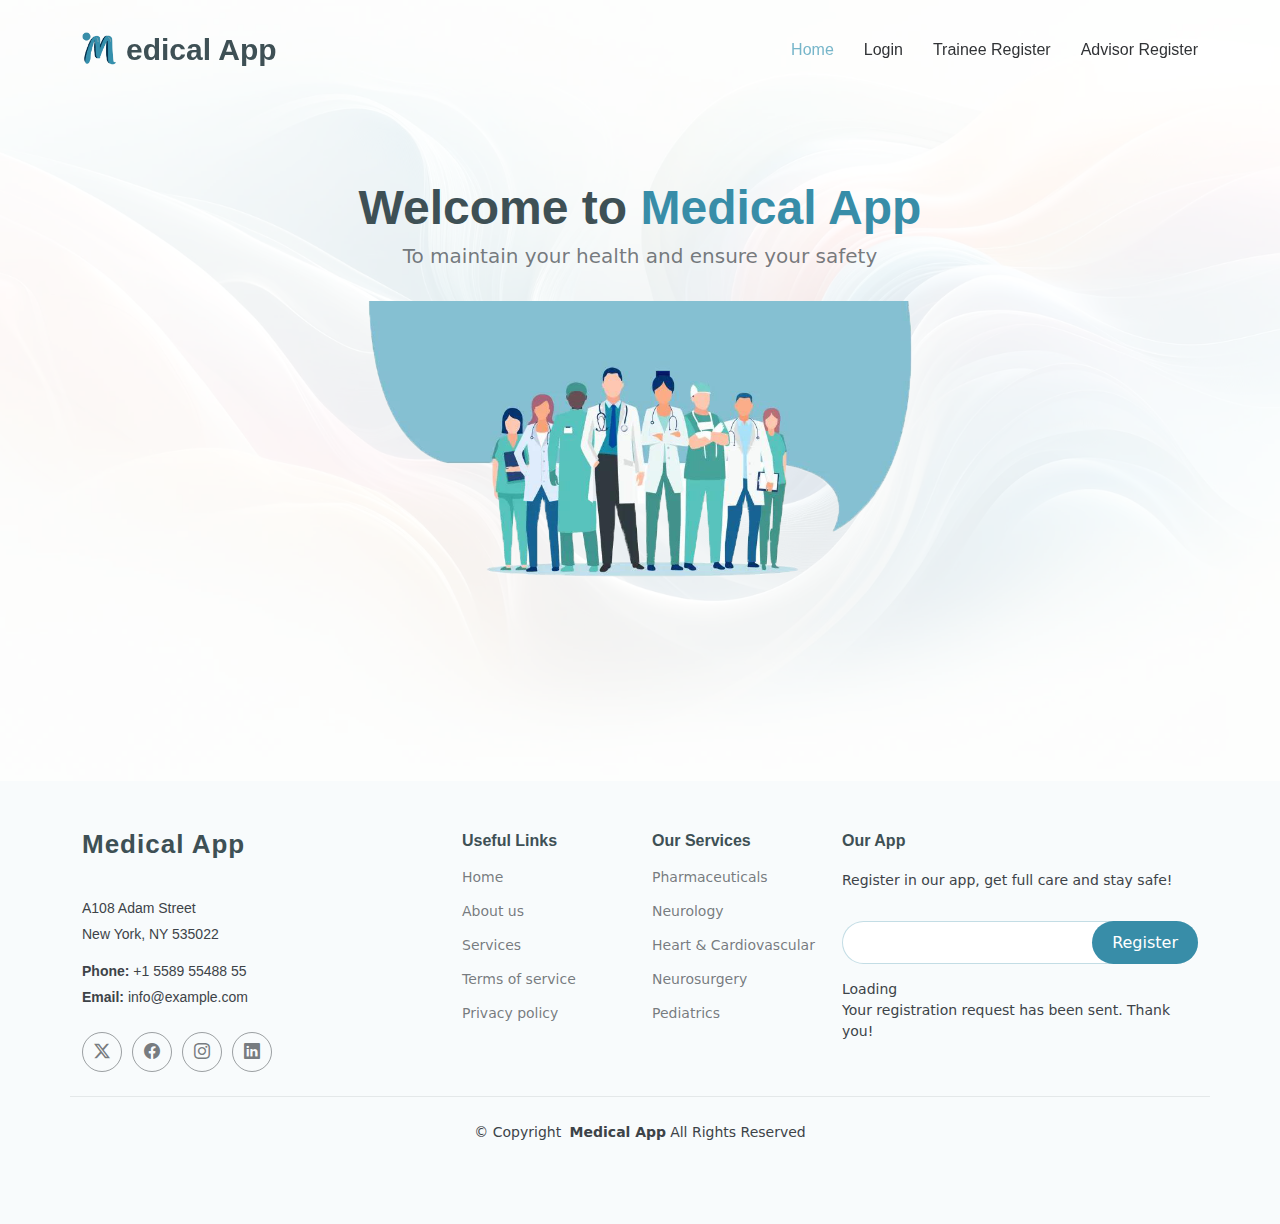
<file: index.html>
<!DOCTYPE html>
<html lang="en">
<head>
    <meta charset="UTF-8">
    <meta name="viewport" content="width=device-width, initial-scale=1.0">
    <title>Main page</title>
    <link href="img/logo.avif" rel="icon">
    <link href="https://cdn.jsdelivr.net/npm/bootstrap-icons/font/bootstrap-icons.css" rel="stylesheet">
    <link href="https://cdn.jsdelivr.net/npm/bootstrap@5.3.0/dist/css/bootstrap.min.css" rel="stylesheet">
    <link rel="stylesheet" href="index.css">
</head>
<body class="index-page">

    <header id="header" class="header d-flex align-items-center fixed-top">
      <div class="container-fluid container-xl position-relative d-flex align-items-center">
  
        <a href="index.html" class="logo d-flex align-items-center me-auto">
          <img src="img/m.png" alt="">
          <h1 class="sitename">edical App</h1>
        </a>
  
        <nav id="navmenu" class="navmenu">
          <ul>
            <li><a href="index.html#hero" class="active">Home</a></li>
            <li><a href="index.html#about">Login</a></li>
            <li><a href="index.html#features">Trainee Register</a></li>
            <li><a href="index.html#services">Advisor Register</a></li>
          </ul>
          <i class="mobile-nav-toggle d-xl-none bi bi-list"></i>
        </nav>  
      </div>
    </header>
    <main class="main">

        <section id="hero" class="hero section">
          <div class="hero-bg">
            <img src="img/hero-bg-light.webp" alt="">
          </div>
          <div class="container text-center">
            <div class="d-flex flex-column justify-content-center align-items-center">
              <h1 data-aos="fade-up">Welcome to <span>Medical App</span></h1>
              <p data-aos="fade-up" data-aos-delay="100">To maintain your health and ensure your safety<br></p>
              <img src="img/medical.png" class="image img-fluid hero-img" alt="" data-aos="zoom-out" data-aos-delay="300">
            </div>
          </div>
    
        </section>

        <footer id="footer" class="footer position-relative light-background">

            <div class="container footer-top">
              <div class="row gy-4">
                <div class="col-lg-4 col-md-6 footer-about">
                  <a href="index.html" class="logo d-flex align-items-center">
                    <span class="sitename">Medical App</span>
                  </a>
                  <div class="footer-contact pt-3">
                    <p>A108 Adam Street</p>
                    <p>New York, NY 535022</p>
                    <p class="mt-3"><strong>Phone:</strong> <span>+1 5589 55488 55</span></p>
                    <p><strong>Email:</strong> <span>info@example.com</span></p>
                  </div>
                  <div class="social-links d-flex mt-4">
                    <a href=""><i class="bi bi-twitter-x"></i></a>
                    <a href=""><i class="bi bi-facebook"></i></a>
                    <a href=""><i class="bi bi-instagram"></i></a>
                    <a href=""><i class="bi bi-linkedin"></i></a>
                  </div>
                </div>
        
                <div class="col-lg-2 col-md-3 footer-links">
                  <h4>Useful Links</h4>
                  <ul>
                    <li><a href="#">Home</a></li>
                    <li><a href="#">About us</a></li>
                    <li><a href="#">Services</a></li>
                    <li><a href="#">Terms of service</a></li>
                    <li><a href="#">Privacy policy</a></li>
                  </ul>
                </div>
        
                <div class="col-lg-2 col-md-3 footer-links">
                  <h4>Our Services</h4>
                  <ul>
                    <li><a href="#">Pharmaceuticals</a></li>
                    <li><a href="#">Neurology</a></li>
                    <li><a href="#">Heart & Cardiovascular</a></li>
                    <li><a href="#">Neurosurgery</a></li>
                    <li><a href="#">Pediatrics</a></li>
                  </ul>
                </div>
        
                <div class="col-lg-4 col-md-12 footer-newsletter">
                  <h4>Our App</h4>
                  <p>Register in our app, get full care and stay safe!</p>
                  <form action="register.php" method="post" class="php-email-form">
                    <div class="newsletter-form"><input type="email" name="email"><input type="submit" value="Register"></div>
                    <div class="loading">Loading</div>
                    <div class="error-message"></div>
                    <div class="sent-message">Your registration request has been sent. Thank you!</div>
                  </form>
                </div>
        
              </div>
            </div>
        
            <div class="container copyright text-center mt-4">
              <p>© <span>Copyright</span> <strong class="px-1 sitename">Medical App</strong><span>All Rights Reserved</span></p>
              <div class="credits">
            
              </div>
            </div>
          </footer>

          <!-- Scroll Top -->
  <a href="#" id="scroll-top" class="scroll-top d-flex align-items-center justify-content-center"><i class="bi bi-arrow-up-short"></i></a>

  <!-- Preloader -->
  <div id="preloader"></div>

  <!-- Vendor JS Files -->
  <script src="js/bootstrap.bundle.min.js"></script>
  <script src="aos/aos.js"></script>
  <script src="glightbox/js/glightbox.min.js"></script>
  <script src="swiper/swiper-bundle.min.js"></script>

   <!-- Main JS File -->
   <script src="javascript/main.js"></script>
  
</body> 
</html>
</file>
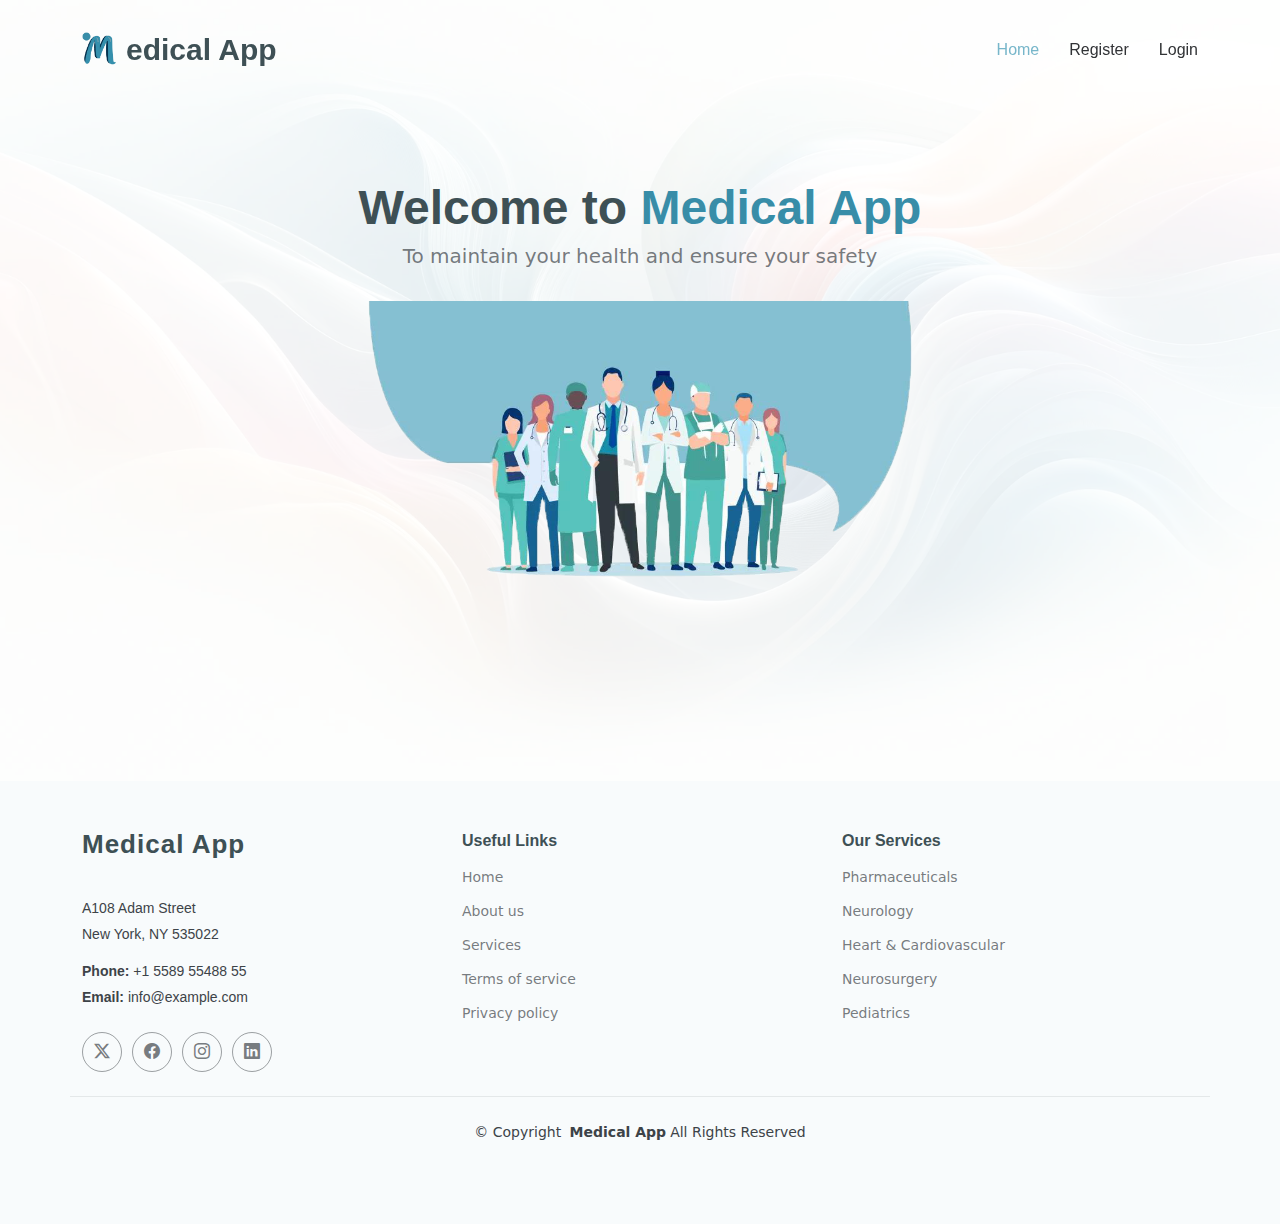
<file: html/index.html>
<!DOCTYPE html>
<html lang="en">
<head>
    <meta charset="UTF-8">
    <meta name="viewport" content="width=device-width, initial-scale=1.0">
    <title>Main page</title>
    <link href="../assest/img/logo.avif" rel="icon">
    <link href="https://cdn.jsdelivr.net/npm/bootstrap-icons/font/bootstrap-icons.css" rel="stylesheet">
    <link href="https://cdn.jsdelivr.net/npm/bootstrap@5.3.0/dist/css/bootstrap.min.css" rel="stylesheet">
    <link rel="stylesheet" href="../css/index.css">
</head>
        
<body class="index-page">
    <header id="header" class="header d-flex align-items-center fixed-top">
      <div class="container-fluid container-xl position-relative d-flex align-items-center">
        <a href="index.html" class="logo d-flex align-items-center me-auto">
          <img src="../assest/img/m.png" alt="">
          <h1 class="sitename">edical App</h1>
        </a>
        <nav id="navmenu" class="navmenu">
          <ul>
            <li><a href="index.html#hero" class="active">Home</a></li>
            <li><a href="../php/registerForm.php">Register</a></li>
            <li><a href="../php/loginForm.php">Login</a></li>
          </ul>
          <i class="mobile-nav-toggle d-xl-none bi bi-list"></i>
        </nav>  
      </div>
    </header>
    <main class="main">
        <section id="hero" class="hero section">
          <div class="hero-bg">
            <img src="../assest/img/hero-bg-light.webp" alt="">
          </div>
          <div class="container text-center">
            <div class="d-flex flex-column justify-content-center align-items-center">
              <h1 data-aos="fade-up">Welcome to <span>Medical App</span></h1>
              <p data-aos="fade-up" data-aos-delay="100">To maintain your health and ensure your safety<br></p>
              <img src="../assest/img/medical.png" class="image img-fluid hero-img" alt="" data-aos="zoom-out" data-aos-delay="300">
            </div>
          </div>
    
        </section>

        <footer id="footer" class="footer position-relative light-background">

            <div class="container footer-top">
              <div class="row gy-4">
                <div class="col-lg-4 col-md-6 footer-about">
                  <a href="index.html" class="logo d-flex align-items-center">
                    <span class="sitename">Medical App</span>
                  </a>
                  <div class="footer-contact pt-3">
                    <p>A108 Adam Street</p>
                    <p>New York, NY 535022</p>
                    <p class="mt-3"><strong>Phone:</strong> <span>+1 5589 55488 55</span></p>
                    <p><strong>Email:</strong> <span>info@example.com</span></p>
                  </div>
                  <div class="social-links d-flex mt-4">
                    <a href=""><i class="bi bi-twitter-x"></i></a>
                    <a href=""><i class="bi bi-facebook"></i></a>
                    <a href=""><i class="bi bi-instagram"></i></a>
                    <a href=""><i class="bi bi-linkedin"></i></a>
                  </div>
                </div>
        
                <div class="col-lg-4 col-md-3 footer-links">
                  <h4>Useful Links</h4>
                  <ul>
                    <li><a href="#">Home</a></li>
                    <li><a href="#">About us</a></li>
                    <li><a href="#">Services</a></li>
                    <li><a href="#">Terms of service</a></li>
                    <li><a href="#">Privacy policy</a></li>
                  </ul>
                </div>
        
                <div class="col-lg-4 col-md-3 footer-links">
                  <h4>Our Services</h4>
                  <ul>
                    <li><a href="#">Pharmaceuticals</a></li>
                    <li><a href="#">Neurology</a></li>
                    <li><a href="#">Heart & Cardiovascular</a></li>
                    <li><a href="#">Neurosurgery</a></li>
                    <li><a href="#">Pediatrics</a></li>
                  </ul>
                </div>
              </div>
            </div>
        
            <div class="container copyright text-center mt-4">
              <p>© <span>Copyright</span> <strong class="px-1 sitename">Medical App</strong><span>All Rights Reserved</span></p>
              <div class="credits">
            
              </div>
            </div>
          </footer>

          <!-- Scroll Top -->
  <a href="#" id="scroll-top" class="scroll-top d-flex align-items-center justify-content-center"><i class="bi bi-arrow-up-short"></i></a>

  <!-- Preloader -->
  <div id="preloader"></div>

  <!-- Vendor JS Files -->
  <script src="../assest/js/bootstrap.bundle.min.js"></script>
  <script src="../assest/aos/aos.js"></script>
  <script src="../assest/glightbox/js/glightbox.min.js"></script>
  <script src="../assest/swiper/swiper-bundle.min.js"></script>

   <!-- Main JS File -->
   <script src="../assest/javascript/main.js"></script>
</body> 
</html>
</file>
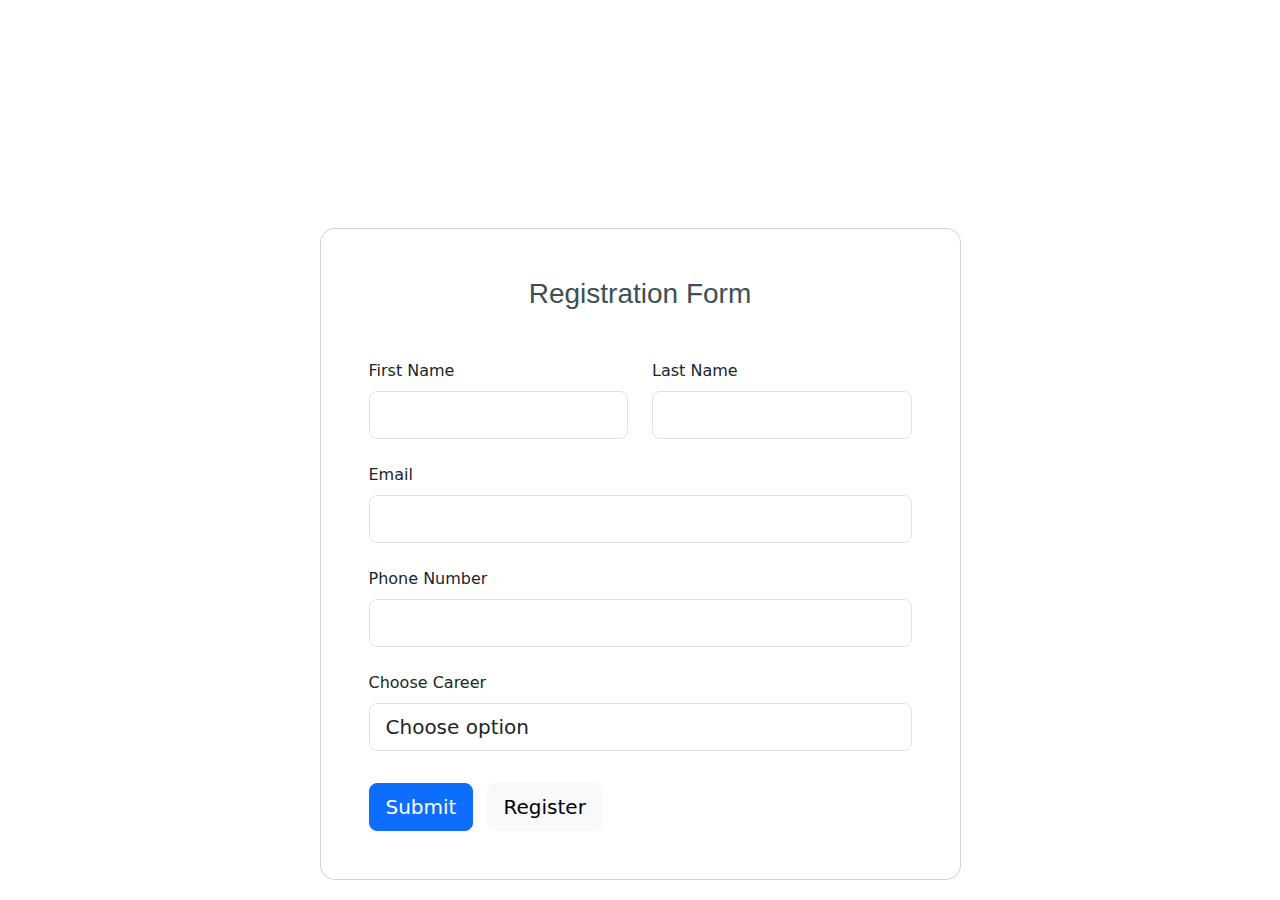
<file: register.html>
<!DOCTYPE html>
<html lang="en">
<head>
    <meta charset="UTF-8">
    <meta name="viewport" content="width=device-width, initial-scale=1.0">
    <title> Registration Page </title>
    <link href="https://cdn.jsdelivr.net/npm/bootstrap@5.3.0/dist/css/bootstrap.min.css" rel="stylesheet">
    <link rel="stylesheet" href="index.css">
</head>
<body>
    <section class="vh-100 gradient-custom">
        <div class="container py-5 h-100">
          <div class="row justify-content-center align-items-center h-100">
            <div class="col-12 col-lg-9 col-xl-7">
              <div class="card shadow-2-strong card-registration" style="border-radius: 15px;">
                <div class="card-body p-4 p-md-5">
                  <h3 class="mb-4 pb-2 pb-md-0 mb-md-5 text-center">Registration Form</h3>
                  <form>
      
                    <div class="row">
                      <div class="col-md-6 mb-4">
                        <div class="form-outline">
                          <label class="form-label" for="firstName">First Name</label>
                          <input type="text" id="firstName" class="form-control form-control-lg" />
                        </div>
                      </div>
                      <div class="col-md-6 mb-4">
                        <div class="form-outline">
                          <label class="form-label" for="lastName">Last Name</label>
                          <input type="text" id="lastName" class="form-control form-control-lg" />
                        </div>
                      </div>
                    </div>

                    <div class="row mb-4">
                      <div class="col-12">
                        <div class="form-outline">
                          <label class="form-label" for="email">Email</label>
                          <input type="email" id="email" class="form-control form-control-lg" />
                        </div>
                      </div>
                    </div>

                    <div class="row mb-4">
                      <div class="col-12">
                        <div class="form-outline">
                          <label class="form-label" for="phoneNumber">Phone Number</label>
                          <input type="tel" id="phoneNumber" class="form-control form-control-lg" />
                        </div>
                      </div>
                    </div>

                    <div class="row mb-4">
                      <div class="col-12">
                        <label class="form-label select-label">Choose Career</label>
                        <select class="form-control form-control-lg">
                          <option value="1" disabled selected>Choose option</option>
                          <option value="2">Doctor</option>
                          <option value="3">Pharmacist</option>
                        </select>
                      </div>
                    </div>

                    <div class="row">
                      <div class="col-12 text-right pt-2">
                        <input class="btn btn-primary btn-lg me-2" type="submit" value="Submit" />
                        <input class="btn btn-light btn-lg" type="submit" value="Register" />
                      </div>
                    </div>

                  </form>
                </div>
              </div>
            </div>
          </div>
        </div>
      </section>
</body>
</html>
</file>
<file: index.css>
:root {
    --default-font: "Roboto",  system-ui, -apple-system, "Segoe UI", Roboto, "Helvetica Neue", Arial, "Noto Sans", "Liberation Sans", sans-serif, "Apple Color Emoji", "Segoe UI Emoji", "Segoe UI Symbol", "Noto Color Emoji";
    --heading-font: "Nunito",  sans-serif;
    --nav-font: "Inter",  sans-serif;
  }
  :root { 
    --background-color: #ffffff; /* Background color for the entire website, including individual sections */
    --default-color: #3d4348; /* Default color used for the majority of the text content across the entire website */
    --heading-color: #3e5055; /* Color for headings, subheadings and title throughout the website */
    --accent-color: #388da8; /* Accent color that represents your brand on the website. It's used for buttons, links, and other elements that need to stand out */
    --surface-color: #ffffff; /* The surface color is used as a background of boxed elements within sections, such as cards, icon boxes, or other elements that require a visual separation from the global background. */
    --contrast-color: #ffffff; /* Contrast color for text, ensuring readability against backgrounds of accent, heading, or default colors. */
  }
  :root {
    --nav-color: #313336;  /* The default color of the main navmenu links */
    --nav-hover-color: #77b6ca; /* Applied to main navmenu links when they are hovered over or active */
    --nav-mobile-background-color: #ffffff; /* Used as the background color for mobile navigation menu */
    --nav-dropdown-background-color: #ffffff; /* Used as the background color for dropdown items that appear when hovering over primary navigation items */
    --nav-dropdown-color: #313336; /* Used for navigation links of the dropdown items in the navigation menu. */
    --nav-dropdown-hover-color: #77b6ca; /* Similar to --nav-hover-color, this color is applied to dropdown navigation links when they are hovered over. */
  }
  .light-background {
    --background-color: #f8fbfc;
    --surface-color: #ffffff;
  }
  .dark-background {
    --background-color: #060606;
    --default-color: #ffffff;
    --heading-color: #ffffff;
    --surface-color: #252525;
    --contrast-color: #ffffff;
  }
  :root {
    scroll-behavior: smooth;
  }
  body {
    color: var(--default-color);
    background-color: var(--background-color);
    font-family: var(--default-font);
  }
  
  a {
    color: var(--accent-color);
    text-decoration: none;
    transition: 0.3s;
  }
  
  a:hover {
    color: color-mix(in srgb, var(--accent-color), transparent 25%);
    text-decoration: none;
  }
  h1,
h2,
h3,
h4,
h5,
h6 {
  color: var(--heading-color);
  font-family: var(--heading-font);
}
.header {
    color: var(--default-color);
    background-color: var(--background-color);
    padding: 20px 0;
    transition: all 0.5s;
    z-index: 997;
  }
  
  .header .logo {
    line-height: 1;
  }
  
  .header .logo img {
    max-height: 36px;
    margin-right: 8px;
  }
  
  .header .logo h1 {
    font-size: 30px;
    margin: 0;
    font-weight: 700;
    color: var(--heading-color);
  }
  
  @media (max-width: 480px) {
    .header .logo img {
      max-height: 24px;
    }
  
    .header .logo h1 {
      font-size: 24px;
    }
  }
  .header .navmenu {
    order: 3;
  }


.scrolled .header {
  box-shadow: 0px 0 18px rgba(0, 0, 0, 0.1);
}
.index-page .header {
    --background-color: rgba(255, 255, 255, 0);
  }
  
  .index-page.scrolled .header {
    --background-color: #ffffff;
  }
  @media (min-width: 1200px) {
    .navmenu {
      padding: 0;
    }
  
    .navmenu ul {
      margin: 0;
      padding: 0;
      display: flex;
      list-style: none;
      align-items: center;
    }
  
    .navmenu li {
      position: relative;
    }
  
    .navmenu a,
    .navmenu a:focus {
      color: var(--nav-color);
      padding: 18px 15px;
      font-size: 16px;
      font-family: var(--nav-font);
      font-weight: 400;
      display: flex;
      align-items: center;
      justify-content: space-between;
      white-space: nowrap;
      transition: 0.3s;
    }
  
    .navmenu a i,
    .navmenu a:focus i {
      font-size: 12px;
      line-height: 0;
      margin-left: 5px;
      transition: 0.3s;
    }
  
    .navmenu li:last-child a {
      padding-right: 0;
    }
  
    .navmenu li:hover>a,
    .navmenu .active,
    .navmenu .active:focus {
      color: var(--nav-hover-color);
    }
  
    .navmenu .dropdown ul {
      margin: 0;
      padding: 10px 0;
      background: var(--nav-dropdown-background-color);
      display: block;
      position: absolute;
      visibility: hidden;
      left: 14px;
      top: 130%;
      opacity: 0;
      transition: 0.3s;
      border-radius: 4px;
      z-index: 99;
      box-shadow: 0px 0px 30px rgba(0, 0, 0, 0.1);
    }
  
    .navmenu .dropdown ul li {
      min-width: 200px;
    }
  
    .navmenu .dropdown ul a {
      padding: 10px 20px;
      font-size: 15px;
      text-transform: none;
      color: var(--nav-dropdown-color);
    }
  
    .navmenu .dropdown ul a i {
      font-size: 12px;
    }
  
    .navmenu .dropdown ul a:hover,
    .navmenu .dropdown ul .active:hover,
    .navmenu .dropdown ul li:hover>a {
      color: var(--nav-dropdown-hover-color);
    }
  
    .navmenu .dropdown:hover>ul {
      opacity: 1;
      top: 100%;
      visibility: visible;
    }
  
    .navmenu .dropdown .dropdown ul {
      top: 0;
      left: -90%;
      visibility: hidden;
    }
  
    .navmenu .dropdown .dropdown:hover>ul {
      opacity: 1;
      top: 0;
      left: -100%;
      visibility: visible;
    }
  
    .navmenu .megamenu {
      position: static;
    }
  
    .navmenu .megamenu ul {
      margin: 0;
      padding: 10px;
      background: var(--nav-dropdown-background-color);
      box-shadow: 0px 0px 20px rgba(0, 0, 0, 0.1);
      position: absolute;
      top: 130%;
      left: 0;
      right: 0;
      visibility: hidden;
      opacity: 0;
      display: flex;
      transition: 0.3s;
      border-radius: 4px;
      z-index: 99;
    }
  
    .navmenu .megamenu ul li {
      flex: 1;
    }
  
    .navmenu .megamenu ul li a,
    .navmenu .megamenu ul li:hover>a {
      padding: 10px 20px;
      font-size: 15px;
      color: var(--nav-dropdown-color);
    }
  
    .navmenu .megamenu ul li a:hover,
    .navmenu .megamenu ul li .active,
    .navmenu .megamenu ul li .active:hover {
      color: var(--nav-dropdown-hover-color);
    }
  
    .navmenu .megamenu:hover>ul {
      opacity: 1;
      top: 100%;
      visibility: visible;
    }
  }
  .hero {
    width: 100%;
    min-height: 70vh;
    position: relative;
    padding: 180px 0 40px 0;
    display: flex;
    align-items: center;
    overflow: hidden;
  }
  
  .hero .hero-bg img {
    position: absolute;
    inset: 0;
    display: block;
    width: 100%;
    height: 100%;
    object-fit: cover;
    z-index: 1;
  }
  
  .hero .hero-bg::before {
    content: "";
    background: color-mix(in srgb, var(--background-color), transparent 15%);
    position: absolute;
    inset: 0;
    z-index: 2;
  }
  
  .hero .container {
    position: relative;
    z-index: 3;
  }
  
  .hero h1 {
    margin: 0;
    font-size: 48px;
    font-weight: 700;
    line-height: 56px;
  }
  
  .hero h1 span {
    color: var(--accent-color);
  }
  
  .hero p {
    color: color-mix(in srgb, var(--default-color), transparent 30%);
    margin: 5px 0 30px 0;
    font-size: 20px;
    font-weight: 400;
  }
  /* .hero img{
    width: 460px; 
    height: 460px;
    border-radius: 50%;
  } */
  
  @media (min-width: 768px) {
    .hero .hero-img {
      max-width: 600px;
    }
  }
  
  @media (max-width: 640px) {
    .hero h1 {
      font-size: 28px;
      line-height: 36px;
    }
  
    .hero p {
      font-size: 18px;
      line-height: 24px;
      margin-bottom: 30px;
    }
  
    .hero .btn-get-started,
    .hero .btn-watch-video {
      font-size: 13px;
    }
  }
  .footer {
    color: var(--default-color);
    background-color: var(--background-color);
    font-size: 14px;
    padding-bottom: 50px;
    position: relative;
  }
  
  .footer .footer-top {
    padding-top: 50px;
  }
  
  .footer .footer-about .logo {
    line-height: 1;
    margin-bottom: 25px;
  }
  
  .footer .footer-about .logo img {
    max-height: 40px;
    margin-right: 6px;
  }
  
  .footer .footer-about .logo span {
    font-size: 26px;
    font-weight: 700;
    letter-spacing: 1px;
    font-family: var(--heading-font);
    color: var(--heading-color);
  }
  
  .footer .footer-about p {
    font-size: 14px;
    font-family: var(--heading-font);
  }
  
  .footer .social-links a {
    display: flex;
    align-items: center;
    justify-content: center;
    width: 40px;
    height: 40px;
    border-radius: 50%;
    border: 1px solid color-mix(in srgb, var(--default-color), transparent 50%);
    font-size: 16px;
    color: color-mix(in srgb, var(--default-color), transparent 30%);
    margin-right: 10px;
    transition: 0.3s;
  }
  
  .footer .social-links a:hover {
    color: var(--accent-color);
    border-color: var(--accent-color);
  }
  
  .footer h4 {
    font-size: 16px;
    font-weight: bold;
    position: relative;
    padding-bottom: 12px;
  }
  
  .footer .footer-links {
    margin-bottom: 30px;
  }
  
  .footer .footer-links ul {
    list-style: none;
    padding: 0;
    margin: 0;
  }
  
  .footer .footer-links ul i {
    padding-right: 2px;
    font-size: 12px;
    line-height: 0;
  }
  
  .footer .footer-links ul li {
    padding: 10px 0;
    display: flex;
    align-items: center;
  }
  
  .footer .footer-links ul li:first-child {
    padding-top: 0;
  }
  
  .footer .footer-links ul a {
    color: color-mix(in srgb, var(--default-color), transparent 30%);
    display: inline-block;
    line-height: 1;
  }
  
  .footer .footer-links ul a:hover {
    color: var(--accent-color);
  }
  
  .footer .footer-contact p {
    margin-bottom: 5px;
  }
  
  .footer .footer-newsletter .newsletter-form {
    margin-top: 30px;
    margin-bottom: 15px;
    padding: 6px 8px;
    position: relative;
    border-radius: 50px;
    border: 1px solid color-mix(in srgb, var(--accent-color), transparent 70%);
    display: flex;
    background-color: var(--surface-color);
    transition: 0.3s;
  }
  
  .footer .footer-newsletter .newsletter-form:focus-within {
    border-color: var(--accent-color);
  }
  
  .footer .footer-newsletter .newsletter-form input[type=email] {
    border: 0;
    padding: 4px 10px;
    width: 100%;
    background-color: var(--contrsast-color);
    color: var(--default-color);
  }
  
  .footer .footer-newsletter .newsletter-form input[type=email]:focus-visible {
    outline: none;
  }
  
  .footer .footer-newsletter .newsletter-form input[type=submit] {
    border: 0;
    font-size: 16px;
    padding: 0 20px;
    margin: -7px -9px -7px 0;
    background: var(--accent-color);
    color: var(--contrast-color);
    transition: 0.3s;
    border-radius: 50px;
  }
  
  .footer .footer-newsletter .newsletter-form input[type=submit]:hover {
    background: color-mix(in srgb, var(--accent-color), transparent 20%);
  }
  
  .footer .copyright {
    padding-top: 25px;
    padding-bottom: 25px;
    border-top: 1px solid color-mix(in srgb, var(--default-color), transparent 90%);
  }
  
  .footer .copyright p {
    margin-bottom: 0;
  }
  
  .footer .credits {
    margin-top: 6px;
    font-size: 13px;
  }
  #preloader {
    position: fixed;
    inset: 0;
    z-index: 9999;
    overflow: hidden;
    background-color: var(--background-color);
    transition: all 0.6s ease-out;
    width: 100%;
    height: 100vh;
  }
  
  #preloader:before,
  #preloader:after {
    content: "";
    position: absolute;
    border: 4px solid var(--accent-color);
    border-radius: 50%;
    animation: animate-preloader 2s cubic-bezier(0, 0.2, 0.8, 1) infinite;
  }
  
  #preloader:after {
    animation-delay: -0.5s;
  }
  
  @keyframes animate-preloader {
    0% {
      width: 10px;
      height: 10px;
      top: calc(50% - 5px);
      left: calc(50% - 5px);
      opacity: 1;
    }
  
    100% {
      width: 72px;
      height: 72px;
      top: calc(50% - 36px);
      left: calc(50% - 36px);
      opacity: 0;
    }
  }
  
  /*--------------------------------------------------------------
  # Scroll Top Button
  --------------------------------------------------------------*/
  .scroll-top {
    position: fixed;
    visibility: hidden;
    opacity: 0;
    right: 15px;
    bottom: -15px;
    z-index: 99999;
    background-color: var(--accent-color);
    width: 44px;
    height: 44px;
    border-radius: 50px;
    transition: all 0.4s;
  }
  
  .scroll-top i {
    font-size: 24px;
    color: var(--contrast-color);
    line-height: 0;
  }
  
  .scroll-top:hover {
    background-color: color-mix(in srgb, var(--accent-color), transparent 20%);
    color: var(--contrast-color);
  }
  
  .scroll-top.active {
    visibility: visible;
    opacity: 1;
    bottom: 15px;
  }
  
  .page-title {
    --background-color: color-mix(in srgb, var(--default-color), transparent 96%);
    color: var(--default-color);
    background-color: var(--background-color);
    padding: 25px 0;
    position: relative;
  }
  
  .page-title h1 {
    font-size: 24px;
    font-weight: 700;
  }
  
  .page-title .breadcrumbs ol {
    display: flex;
    flex-wrap: wrap;
    list-style: none;
    padding: 0;
    margin: 0;
    font-size: 14px;
  }
  
  /* .page-title .breadcrumbs ol li+li {
    padding-left: 10px;
  } */
  
  .page-title .breadcrumbs ol li+li::before {
    content: "/";
    display: inline-block;
    padding-right: 10px;
    color: color-mix(in srgb, var(--default-color), transparent 70%);
  }
  /*--------------------------------------------------------------
# Global Sections
--------------------------------------------------------------*/
section,
.section {
  color: var(--default-color);
  background-color: var(--background-color);
  padding: 180px 0;
  scroll-margin-top: 200px;
  overflow: clip;
}

@media (max-width: 1199px) {

  section,
  .section {
    scroll-margin-top: 66px;
  }
}

/*--------------------------------------------------------------
# Global Section Titles
--------------------------------------------------------------*/
.section-title {
  text-align: center;
  padding-bottom: 60px;
  position: relative;
}

.section-title h2 {
  font-size: 32px;
  font-weight: 700;
  margin-bottom: 20px;
  padding-bottom: 20px;
  position: relative;
}

.section-title h2:after {
  content: "";
  position: absolute;
  display: block;
  width: 50px;
  height: 3px;
  background: var(--accent-color);
  left: 0;
  right: 0;
  bottom: 0;
  margin: auto;
}

.section-title p {
  margin-bottom: 0;
}
</file>
<file: css/index.css>
:root {
    --default-font: "Roboto",  system-ui, -apple-system, "Segoe UI", Roboto, "Helvetica Neue", Arial, "Noto Sans", "Liberation Sans", sans-serif, "Apple Color Emoji", "Segoe UI Emoji", "Segoe UI Symbol", "Noto Color Emoji";
    --heading-font: "Nunito",  sans-serif;
    --nav-font: "Inter",  sans-serif;
  }
  :root { 
    --background-color: #ffffff; /* Background color for the entire website, including individual sections */
    --default-color: #3d4348; /* Default color used for the majority of the text content across the entire website */
    --heading-color: #3e5055; /* Color for headings, subheadings and title throughout the website */
    --accent-color: #388da8; /* Accent color that represents your brand on the website. It's used for buttons, links, and other elements that need to stand out */
    --surface-color: #ffffff; /* The surface color is used as a background of boxed elements within sections, such as cards, icon boxes, or other elements that require a visual separation from the global background. */
    --contrast-color: #ffffff; /* Contrast color for text, ensuring readability against backgrounds of accent, heading, or default colors. */
  }
  :root {
    --nav-color: #313336;  /* The default color of the main navmenu links */
    --nav-hover-color: #77b6ca; /* Applied to main navmenu links when they are hovered over or active */
    --nav-mobile-background-color: #ffffff; /* Used as the background color for mobile navigation menu */
    --nav-dropdown-background-color: #ffffff; /* Used as the background color for dropdown items that appear when hovering over primary navigation items */
    --nav-dropdown-color: #313336; /* Used for navigation links of the dropdown items in the navigation menu. */
    --nav-dropdown-hover-color: #77b6ca; /* Similar to --nav-hover-color, this color is applied to dropdown navigation links when they are hovered over. */
  }
  .light-background {
    --background-color: #f8fbfc;
    --surface-color: #ffffff;
  }
  .dark-background {
    --background-color: #060606;
    --default-color: #ffffff;
    --heading-color: #ffffff;
    --surface-color: #252525;
    --contrast-color: #ffffff;
  }
  :root {
    scroll-behavior: smooth;
  }
  body {
    color: var(--default-color);
    background-color: var(--background-color);
    font-family: var(--default-font);
  }
  
  a {
    color: var(--accent-color);
    text-decoration: none;
    transition: 0.3s;
  }
  
  a:hover {
    color: color-mix(in srgb, var(--accent-color), transparent 25%);
    text-decoration: none;
  }
  h1,
h2,
h3,
h4,
h5,
h6 {
  color: var(--heading-color);
  font-family: var(--heading-font);
}
.header {
    color: var(--default-color);
    background-color: var(--background-color);
    padding: 20px 0;
    transition: all 0.5s;
    z-index: 997;
  }
  
  .header .logo {
    line-height: 1;
  }
  
  .header .logo img {
    max-height: 36px;
    margin-right: 8px;
  }
  
  .header .logo h1 {
    font-size: 30px;
    margin: 0;
    font-weight: 700;
    color: var(--heading-color);
  }
  
  @media (max-width: 480px) {
    .header .logo img {
      max-height: 24px;
    }
  
    .header .logo h1 {
      font-size: 24px;
    }
  }
  .header .navmenu {
    order: 3;
  }


.scrolled .header {
  box-shadow: 0px 0 18px rgba(0, 0, 0, 0.1);
}
.index-page .header {
    --background-color: rgba(255, 255, 255, 0);
  }
  
  .index-page.scrolled .header {
    --background-color: #ffffff;
  }
  @media (min-width: 1200px) {
    .navmenu {
      padding: 0;
    }
  
    .navmenu ul {
      margin: 0;
      padding: 0;
      display: flex;
      list-style: none;
      align-items: center;
    }
  
    .navmenu li {
      position: relative;
    }
  
    .navmenu a,
    .navmenu a:focus {
      color: var(--nav-color);
      padding: 18px 15px;
      font-size: 16px;
      font-family: var(--nav-font);
      font-weight: 400;
      display: flex;
      align-items: center;
      justify-content: space-between;
      white-space: nowrap;
      transition: 0.3s;
    }
  
    .navmenu a i,
    .navmenu a:focus i {
      font-size: 12px;
      line-height: 0;
      margin-left: 5px;
      transition: 0.3s;
    }
  
    .navmenu li:last-child a {
      padding-right: 0;
    }
  
    .navmenu li:hover>a,
    .navmenu .active,
    .navmenu .active:focus {
      color: var(--nav-hover-color);
    }
  
    .navmenu .dropdown ul {
      margin: 0;
      padding: 10px 0;
      background: var(--nav-dropdown-background-color);
      display: block;
      position: absolute;
      visibility: hidden;
      left: 14px;
      top: 130%;
      opacity: 0;
      transition: 0.3s;
      border-radius: 4px;
      z-index: 99;
      box-shadow: 0px 0px 30px rgba(0, 0, 0, 0.1);
    }
  
    .navmenu .dropdown ul li {
      min-width: 200px;
    }
  
    .navmenu .dropdown ul a {
      padding: 10px 20px;
      font-size: 15px;
      text-transform: none;
      color: var(--nav-dropdown-color);
    }
  
    .navmenu .dropdown ul a i {
      font-size: 12px;
    }
  
    .navmenu .dropdown ul a:hover,
    .navmenu .dropdown ul .active:hover,
    .navmenu .dropdown ul li:hover>a {
      color: var(--nav-dropdown-hover-color);
    }
  
    .navmenu .dropdown:hover>ul {
      opacity: 1;
      top: 100%;
      visibility: visible;
    }
  
    .navmenu .dropdown .dropdown ul {
      top: 0;
      left: -90%;
      visibility: hidden;
    }
  
    .navmenu .dropdown .dropdown:hover>ul {
      opacity: 1;
      top: 0;
      left: -100%;
      visibility: visible;
    }
  
    .navmenu .megamenu {
      position: static;
    }
  
    .navmenu .megamenu ul {
      margin: 0;
      padding: 10px;
      background: var(--nav-dropdown-background-color);
      box-shadow: 0px 0px 20px rgba(0, 0, 0, 0.1);
      position: absolute;
      top: 130%;
      left: 0;
      right: 0;
      visibility: hidden;
      opacity: 0;
      display: flex;
      transition: 0.3s;
      border-radius: 4px;
      z-index: 99;
    }
  
    .navmenu .megamenu ul li {
      flex: 1;
    }
  
    .navmenu .megamenu ul li a,
    .navmenu .megamenu ul li:hover>a {
      padding: 10px 20px;
      font-size: 15px;
      color: var(--nav-dropdown-color);
    }
  
    .navmenu .megamenu ul li a:hover,
    .navmenu .megamenu ul li .active,
    .navmenu .megamenu ul li .active:hover {
      color: var(--nav-dropdown-hover-color);
    }
  
    .navmenu .megamenu:hover>ul {
      opacity: 1;
      top: 100%;
      visibility: visible;
    }
  }
  .hero {
    width: 100%;
    min-height: 70vh;
    position: relative;
    padding: 180px 0 40px 0;
    display: flex;
    align-items: center;
    overflow: hidden;
  }
  
  .hero .hero-bg img {
    position: absolute;
    inset: 0;
    display: block;
    width: 100%;
    height: 100%;
    object-fit: cover;
    z-index: 1;
  }
  
  .hero .hero-bg::before {
    content: "";
    background: color-mix(in srgb, var(--background-color), transparent 15%);
    position: absolute;
    inset: 0;
    z-index: 2;
  }
  
  .hero .container {
    position: relative;
    z-index: 3;
  }
  
  .hero h1 {
    margin: 0;
    font-size: 48px;
    font-weight: 700;
    line-height: 56px;
  }
  
  .hero h1 span {
    color: var(--accent-color);
  }
  
  .hero p {
    color: color-mix(in srgb, var(--default-color), transparent 30%);
    margin: 5px 0 30px 0;
    font-size: 20px;
    font-weight: 400;
  }
  /* .hero img{
    width: 460px; 
    height: 460px;
    border-radius: 50%;
  } */
  
  @media (min-width: 768px) {
    .hero .hero-img {
      max-width: 600px;
    }
  }
  
  @media (max-width: 640px) {
    .hero h1 {
      font-size: 28px;
      line-height: 36px;
    }
  
    .hero p {
      font-size: 18px;
      line-height: 24px;
      margin-bottom: 30px;
    }
  
    .hero .btn-get-started,
    .hero .btn-watch-video {
      font-size: 13px;
    }
  }
  .footer {
    color: var(--default-color);
    background-color: var(--background-color);
    font-size: 14px;
    padding-bottom: 50px;
    position: relative;
  }
  
  .footer .footer-top {
    padding-top: 50px;
  }
  
  .footer .footer-about .logo {
    line-height: 1;
    margin-bottom: 25px;
  }
  
  .footer .footer-about .logo img {
    max-height: 40px;
    margin-right: 6px;
  }
  
  .footer .footer-about .logo span {
    font-size: 26px;
    font-weight: 700;
    letter-spacing: 1px;
    font-family: var(--heading-font);
    color: var(--heading-color);
  }
  
  .footer .footer-about p {
    font-size: 14px;
    font-family: var(--heading-font);
  }
  
  .footer .social-links a {
    display: flex;
    align-items: center;
    justify-content: center;
    width: 40px;
    height: 40px;
    border-radius: 50%;
    border: 1px solid color-mix(in srgb, var(--default-color), transparent 50%);
    font-size: 16px;
    color: color-mix(in srgb, var(--default-color), transparent 30%);
    margin-right: 10px;
    transition: 0.3s;
  }
  
  .footer .social-links a:hover {
    color: var(--accent-color);
    border-color: var(--accent-color);
  }
  
  .footer h4 {
    font-size: 16px;
    font-weight: bold;
    position: relative;
    padding-bottom: 12px;
  }
  
  .footer .footer-links {
    margin-bottom: 30px;
  }
  
  .footer .footer-links ul {
    list-style: none;
    padding: 0;
    margin: 0;
  }
  
  .footer .footer-links ul i {
    padding-right: 2px;
    font-size: 12px;
    line-height: 0;
  }
  
  .footer .footer-links ul li {
    padding: 10px 0;
    display: flex;
    align-items: center;
  }
  
  .footer .footer-links ul li:first-child {
    padding-top: 0;
  }
  
  .footer .footer-links ul a {
    color: color-mix(in srgb, var(--default-color), transparent 30%);
    display: inline-block;
    line-height: 1;
  }
  
  .footer .footer-links ul a:hover {
    color: var(--accent-color);
  }
  
  .footer .footer-contact p {
    margin-bottom: 5px;
  }
  
  .footer .footer-newsletter .newsletter-form {
    margin-top: 30px;
    margin-bottom: 15px;
    padding: 6px 8px;
    position: relative;
    border-radius: 50px;
    border: 1px solid color-mix(in srgb, var(--accent-color), transparent 70%);
    display: flex;
    background-color: var(--surface-color);
    transition: 0.3s;
  }
  
  .footer .footer-newsletter .newsletter-form:focus-within {
    border-color: var(--accent-color);
  }
  
  .footer .footer-newsletter .newsletter-form input[type=email] {
    border: 0;
    padding: 4px 10px;
    width: 100%;
    background-color: var(--contrsast-color);
    color: var(--default-color);
  }
  
  .footer .footer-newsletter .newsletter-form input[type=email]:focus-visible {
    outline: none;
  }
  
  .footer .footer-newsletter .newsletter-form input[type=submit] {
    border: 0;
    font-size: 16px;
    padding: 0 20px;
    margin: -7px -9px -7px 0;
    background: var(--accent-color);
    color: var(--contrast-color);
    transition: 0.3s;
    border-radius: 50px;
  }
  
  .footer .footer-newsletter .newsletter-form input[type=submit]:hover {
    background: color-mix(in srgb, var(--accent-color), transparent 20%);
  }
  
  .footer .copyright {
    padding-top: 25px;
    padding-bottom: 25px;
    border-top: 1px solid color-mix(in srgb, var(--default-color), transparent 90%);
  }
  
  .footer .copyright p {
    margin-bottom: 0;
  }
  
  .footer .credits {
    margin-top: 6px;
    font-size: 13px;
  }
  #preloader {
    position: fixed;
    inset: 0;
    z-index: 9999;
    overflow: hidden;
    background-color: var(--background-color);
    transition: all 0.6s ease-out;
    width: 100%;
    height: 100vh;
  }
  
  #preloader:before,
  #preloader:after {
    content: "";
    position: absolute;
    border: 4px solid var(--accent-color);
    border-radius: 50%;
    animation: animate-preloader 2s cubic-bezier(0, 0.2, 0.8, 1) infinite;
  }
  
  #preloader:after {
    animation-delay: -0.5s;
  }
  
  @keyframes animate-preloader {
    0% {
      width: 10px;
      height: 10px;
      top: calc(50% - 5px);
      left: calc(50% - 5px);
      opacity: 1;
    }
  
    100% {
      width: 72px;
      height: 72px;
      top: calc(50% - 36px);
      left: calc(50% - 36px);
      opacity: 0;
    }
  }
  
  /*--------------------------------------------------------------
  # Scroll Top Button
  --------------------------------------------------------------*/
  .scroll-top {
    position: fixed;
    visibility: hidden;
    opacity: 0;
    right: 15px;
    bottom: -15px;
    z-index: 99999;
    background-color: var(--accent-color);
    width: 44px;
    height: 44px;
    border-radius: 50px;
    transition: all 0.4s;
  }
  
  .scroll-top i {
    font-size: 24px;
    color: var(--contrast-color);
    line-height: 0;
  }
  
  .scroll-top:hover {
    background-color: color-mix(in srgb, var(--accent-color), transparent 20%);
    color: var(--contrast-color);
  }
  
  .scroll-top.active {
    visibility: visible;
    opacity: 1;
    bottom: 15px;
  }
  
  .page-title {
    --background-color: color-mix(in srgb, var(--default-color), transparent 96%);
    color: var(--default-color);
    background-color: var(--background-color);
    padding: 25px 0;
    position: relative;
  }
  
  .page-title h1 {
    font-size: 24px;
    font-weight: 700;
  }
  
  .page-title .breadcrumbs ol {
    display: flex;
    flex-wrap: wrap;
    list-style: none;
    padding: 0;
    margin: 0;
    font-size: 14px;
  }
  
  /* .page-title .breadcrumbs ol li+li {
    padding-left: 10px;
  } */
  
  .page-title .breadcrumbs ol li+li::before {
    content: "/";
    display: inline-block;
    padding-right: 10px;
    color: color-mix(in srgb, var(--default-color), transparent 70%);
  }
  /*--------------------------------------------------------------
# Global Sections
--------------------------------------------------------------*/
section,
.section {
  color: var(--default-color);
  background-color: var(--background-color);
  padding: 180px 0;
  scroll-margin-top: 200px;
  overflow: clip;
}

@media (max-width: 1199px) {

  section,
  .section {
    scroll-margin-top: 66px;
  }
}

/*--------------------------------------------------------------
# Global Section Titles
--------------------------------------------------------------*/
.section-title {
  text-align: center;
  padding-bottom: 60px;
  position: relative;
}

.section-title h2 {
  font-size: 32px;
  font-weight: 700;
  margin-bottom: 20px;
  padding-bottom: 20px;
  position: relative;
}

.section-title h2:after {
  content: "";
  position: absolute;
  display: block;
  width: 50px;
  height: 3px;
  background: var(--accent-color);
  left: 0;
  right: 0;
  bottom: 0;
  margin: auto;
}

.section-title p {
  margin-bottom: 0;
}
</file>
